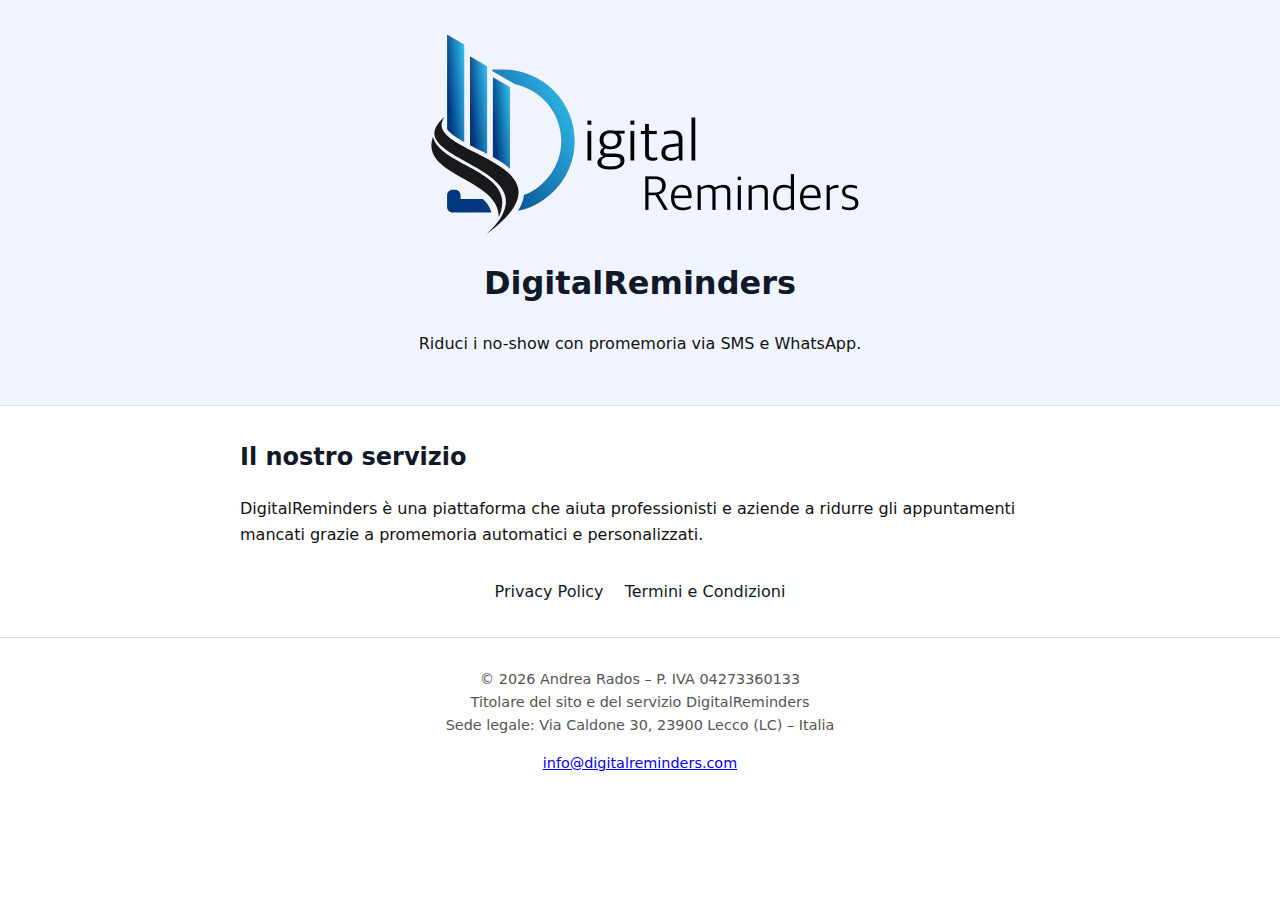
<file: index.html>
<!doctype html>
<html lang="it">
    <head>
        <meta charset="UTF-8" />
        <meta name="viewport" content="width=device-width, initial-scale=1.0" />
        <title>DigitalReminders - Promemoria automatici</title>
        <link rel="stylesheet" href="style.css" />
        <!-- Google tag (gtag.js) -->
        <script
            async
            src="https://www.googletagmanager.com/gtag/js?id=G-W8P6SPZ0MY"
        ></script>
        <script>
            window.dataLayer = window.dataLayer || [];
            function gtag() {
                dataLayer.push(arguments);
            }
            gtag("js", new Date());

            gtag("config", "G-W8P6SPZ0MY");
        </script>
        <!-- Meta Pixel Code -->
        <script>
            !(function (f, b, e, v, n, t, s) {
                if (f.fbq) return;
                n = f.fbq = function () {
                    n.callMethod
                        ? n.callMethod.apply(n, arguments)
                        : n.queue.push(arguments);
                };
                if (!f._fbq) f._fbq = n;
                n.push = n;
                n.loaded = !0;
                n.version = "2.0";
                n.queue = [];
                t = b.createElement(e);
                t.async = !0;
                t.src = v;
                s = b.getElementsByTagName(e)[0];
                s.parentNode.insertBefore(t, s);
            })(
                window,
                document,
                "script",
                "https://connect.facebook.net/en_US/fbevents.js",
            );
            fbq("init", "769163102674354");
            fbq("track", "PageView");
        </script>
        <noscript
            ><img
                height="1"
                width="1"
                style="display: none"
                src="https://www.facebook.com/tr?id=769163102674354&ev=PageView&noscript=1"
        /></noscript>
        <!-- End Meta Pixel Code -->
    </head>
    <body>
        <!-- HEADER -->
        <header>
            <img
                src="assets/Logo_trasp_DR.png"
                alt="DigitalReminders"
                class="logo"
            />
            <div class="brand">
                <h1>DigitalReminders</h1>
                <p>Riduci i no-show con promemoria via SMS e WhatsApp.</p>
            </div>
        </header>

        <!-- MAIN -->
        <main>
            <h2>Il nostro servizio</h2>
            <p>
                DigitalReminders è una piattaforma che aiuta professionisti e
                aziende a ridurre gli appuntamenti mancati grazie a promemoria
                automatici e personalizzati.
            </p>

            <nav>
                <a href="privacy.html">Privacy Policy</a>
                <a href="terms.html">Termini e Condizioni</a>
            </nav>
        </main>

        <!-- FOOTER -->
        <footer>
            <p>
                © 2026 Andrea Rados – P. IVA 04273360133<br />
                Titolare del sito e del servizio DigitalReminders<br />
                Sede legale: Via Caldone 30, 23900 Lecco (LC) – Italia
            </p>
            <p>
                <a href="mailto:info@digitalreminders.com">
                    info@digitalreminders.com
                </a>
            </p>
        </footer>
    </body>
</html>
</file>
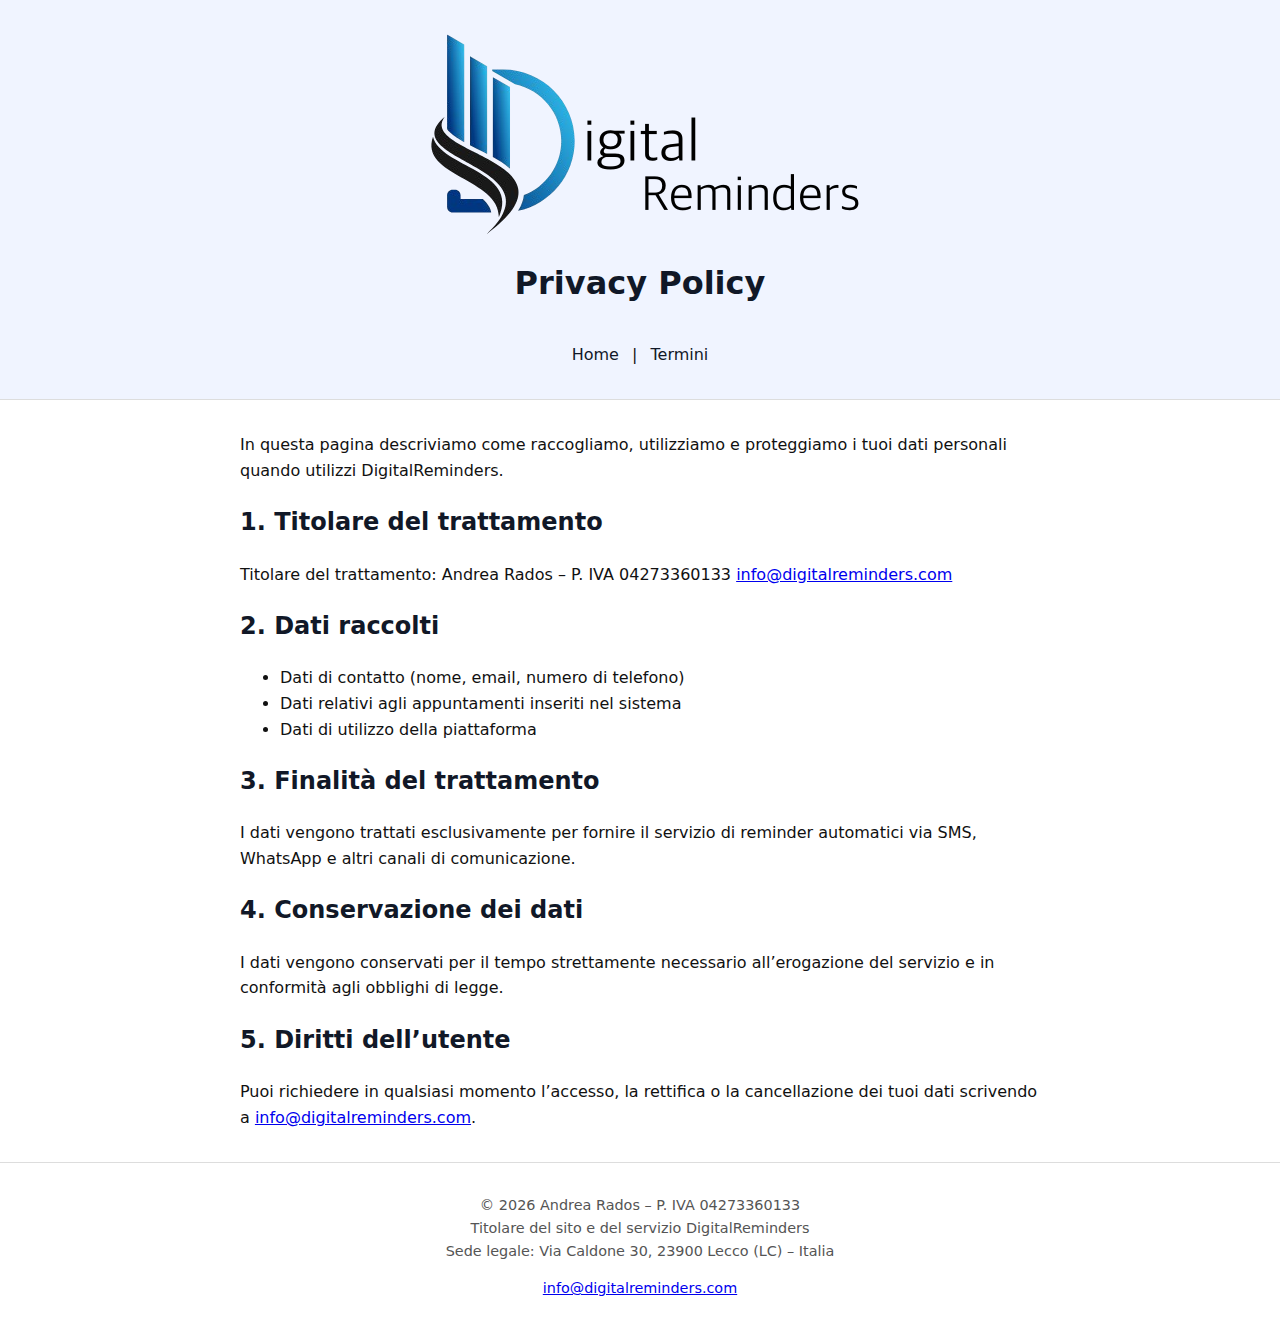
<file: privacy.html>
<!doctype html>
<html lang="it">
    <head>
        <meta charset="UTF-8" />
        <meta name="viewport" content="width=device-width, initial-scale=1.0" />
        <title>Privacy Policy - DigitalReminders</title>
        <link rel="stylesheet" href="style.css" />
    </head>
    <body>
        <header>
            <img
                src="assets/Logo_trasp_DR.png"
                alt="DigitalReminders"
                class="logo"
            />
            <h1>Privacy Policy</h1>
            <nav>
                <a href="index.html">Home</a> |
                <a href="terms.html">Termini</a>
            </nav>
        </header>

        <main>
            <p>
                In questa pagina descriviamo come raccogliamo, utilizziamo e
                proteggiamo i tuoi dati personali quando utilizzi
                DigitalReminders.
            </p>

            <h2>1. Titolare del trattamento</h2>
            <p>
                Titolare del trattamento: Andrea Rados – P. IVA 04273360133
                <a href="mailto:info@digitalreminders.com"
                    >info@digitalreminders.com</a
                >
            </p>

            <h2>2. Dati raccolti</h2>
            <ul>
                <li>Dati di contatto (nome, email, numero di telefono)</li>
                <li>Dati relativi agli appuntamenti inseriti nel sistema</li>
                <li>Dati di utilizzo della piattaforma</li>
            </ul>

            <h2>3. Finalità del trattamento</h2>
            <p>
                I dati vengono trattati esclusivamente per fornire il servizio
                di reminder automatici via SMS, WhatsApp e altri canali di
                comunicazione.
            </p>

            <h2>4. Conservazione dei dati</h2>
            <p>
                I dati vengono conservati per il tempo strettamente necessario
                all’erogazione del servizio e in conformità agli obblighi di
                legge.
            </p>

            <h2>5. Diritti dell’utente</h2>
            <p>
                Puoi richiedere in qualsiasi momento l’accesso, la rettifica o
                la cancellazione dei tuoi dati scrivendo a
                <a href="mailto:info@digitalreminders.com"
                    >info@digitalreminders.com</a
                >.
            </p>
        </main>

        <footer>
            <p>
                © 2026 Andrea Rados – P. IVA 04273360133<br />
                Titolare del sito e del servizio DigitalReminders<br />
                Sede legale: Via Caldone 30, 23900 Lecco (LC) – Italia
            </p>
            <p>
                <a href="mailto:info@digitalreminders.com">
                    info@digitalreminders.com
                </a>
            </p>
        </footer>
    </body>
</html>
</file>
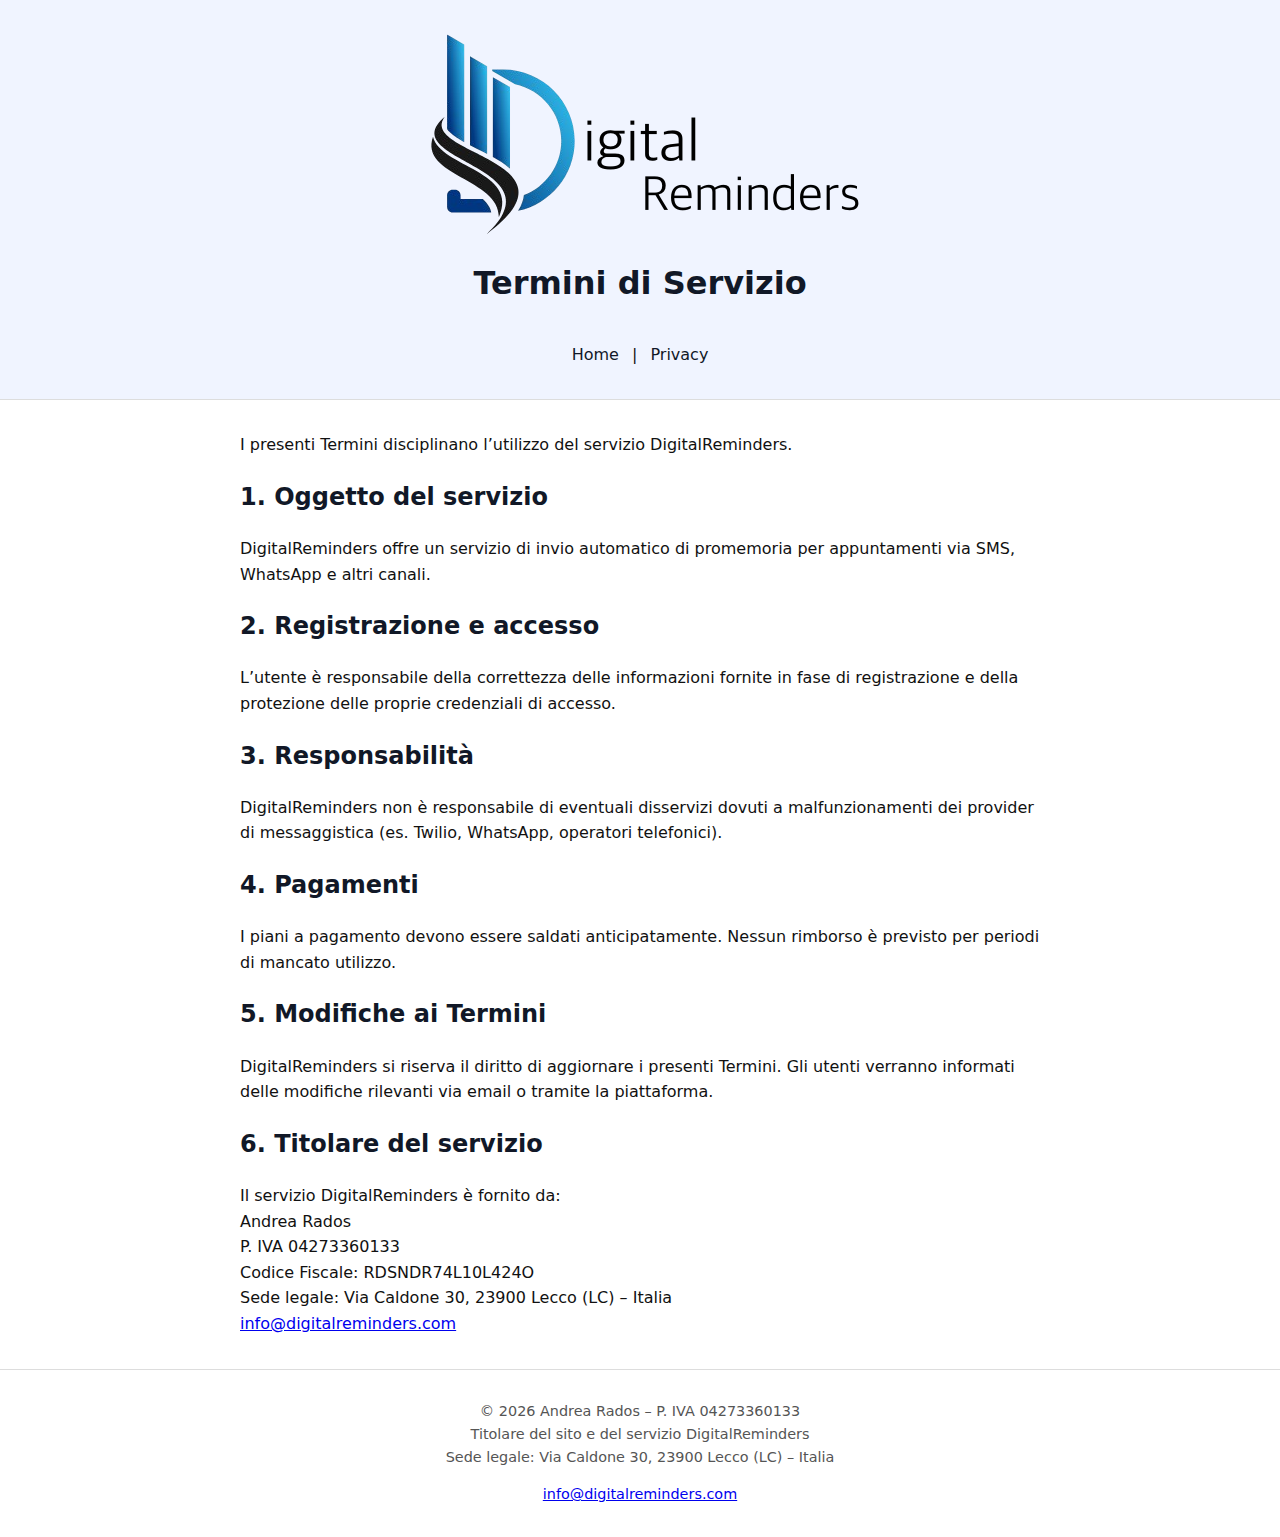
<file: terms.html>
<!doctype html>
<html lang="it">
    <head>
        <meta charset="UTF-8" />
        <meta name="viewport" content="width=device-width, initial-scale=1.0" />
        <title>Termini di Servizio - DigitalReminders</title>
        <link rel="stylesheet" href="style.css" />
    </head>
    <body>
        <header>
            <img
                src="assets/Logo_trasp_DR.png"
                alt="DigitalReminders"
                class="logo"
            />
            <h1>Termini di Servizio</h1>
            <nav>
                <a href="index.html">Home</a> |
                <a href="privacy.html">Privacy</a>
            </nav>
        </header>

        <main>
            <p>
                I presenti Termini disciplinano l’utilizzo del servizio
                DigitalReminders.
            </p>

            <h2>1. Oggetto del servizio</h2>
            <p>
                DigitalReminders offre un servizio di invio automatico di
                promemoria per appuntamenti via SMS, WhatsApp e altri canali.
            </p>

            <h2>2. Registrazione e accesso</h2>
            <p>
                L’utente è responsabile della correttezza delle informazioni
                fornite in fase di registrazione e della protezione delle
                proprie credenziali di accesso.
            </p>

            <h2>3. Responsabilità</h2>
            <p>
                DigitalReminders non è responsabile di eventuali disservizi
                dovuti a malfunzionamenti dei provider di messaggistica (es.
                Twilio, WhatsApp, operatori telefonici).
            </p>

            <h2>4. Pagamenti</h2>
            <p>
                I piani a pagamento devono essere saldati anticipatamente.
                Nessun rimborso è previsto per periodi di mancato utilizzo.
            </p>

            <h2>5. Modifiche ai Termini</h2>
            <p>
                DigitalReminders si riserva il diritto di aggiornare i presenti
                Termini. Gli utenti verranno informati delle modifiche rilevanti
                via email o tramite la piattaforma.
            </p>
            <h2>6. Titolare del servizio</h2>
            <p>
                Il servizio DigitalReminders è fornito da:
                <br />
                Andrea Rados
                <br />
                P. IVA 04273360133
                <br />
                Codice Fiscale: RDSNDR74L10L424O
                <br />
                Sede legale: Via Caldone 30, 23900 Lecco (LC) – Italia
                <br />
                <a href="mailto:info@digitalreminders.com"
                    >info@digitalreminders.com</a
                >
            </p>
        </main>

        <footer>
            <p>
                © 2026 Andrea Rados – P. IVA 04273360133<br />
                Titolare del sito e del servizio DigitalReminders<br />
                Sede legale: Via Caldone 30, 23900 Lecco (LC) – Italia
            </p>
            <p>
                <a href="mailto:info@digitalreminders.com">
                    info@digitalreminders.com
                </a>
            </p>
        </footer>
    </body>
</html>
</file>
<file: style.css>
body {
  font-family: system-ui, -apple-system, Arial, sans-serif;
  margin: 0;
  padding: 0;
  background: #fff;
  color: #111;
  line-height: 1.6;
}

header {
  text-align: center;
  padding: 2rem 1rem;
  background: #f0f4ff;
  border-bottom: 1px solid #ddd;
}

header img {
  display: block;
  margin: 0 auto 1rem;
}

main {
  max-width: 800px;
  margin: 2rem auto;
  padding: 0 1rem;
}

h1, h2 {
  color: #111827;
}

nav {
  margin-top: 2rem;
  text-align: center;
}

nav a {
  color: #111827;
  margin: 0 0.5rem;
  text-decoration: none;
  font-weight: 500;
}

nav a:hover {
  text-decoration: underline;
}

footer {
  text-align: center;
  padding: 1rem;
  border-top: 1px solid #ddd;
  font-size: 0.9rem;
  color: #555;
}
</file>
